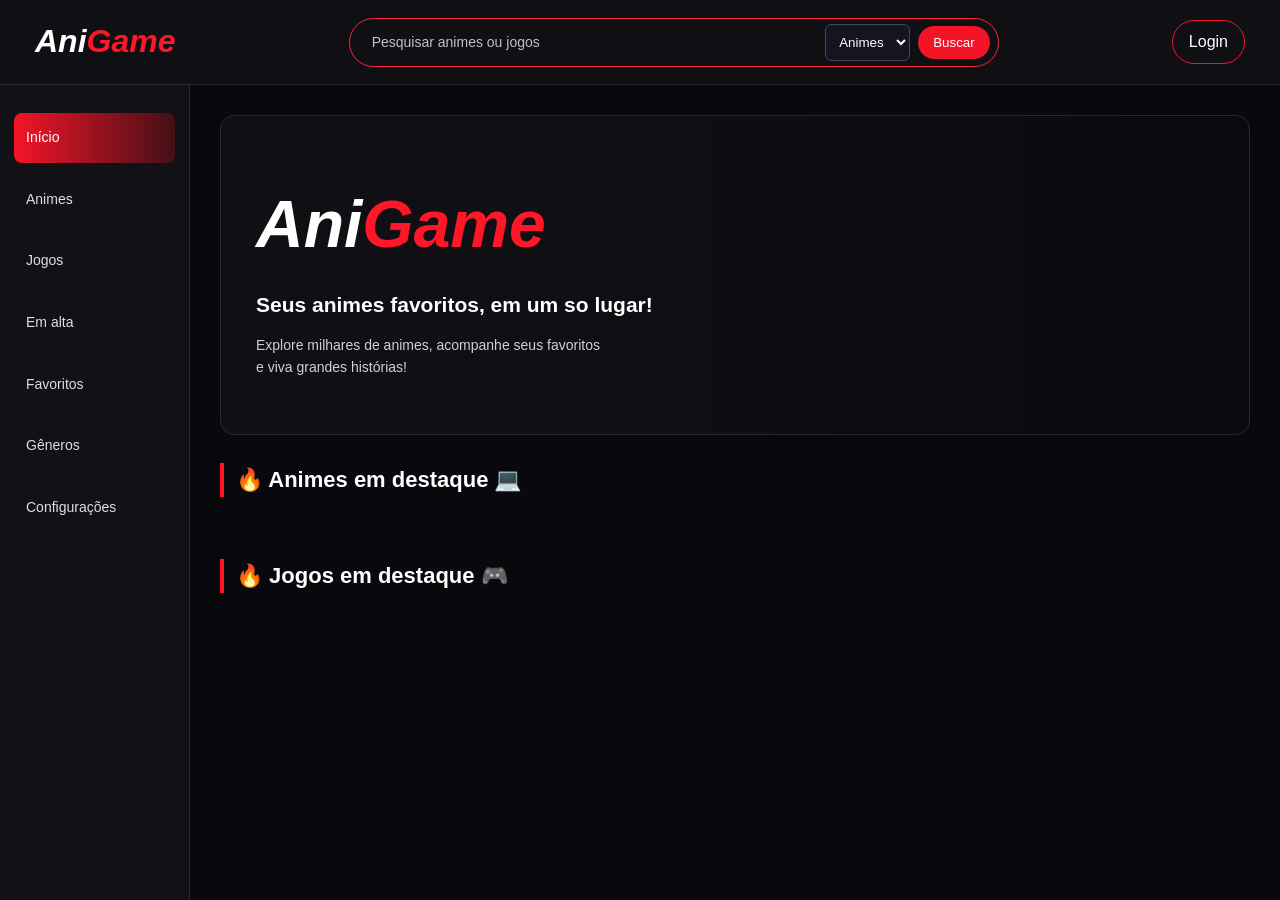
<file: index.html>
<!doctype html>

<html lang="pt">
  <head>
    <meta charset="utf-8" />
    <meta content="width=device-width, initial-scale=1.0" name="viewport" />
    <title>AniGame - Seu mundo de animes</title>
    <link href="style.css" rel="stylesheet" />
  </head>
  <body>
    <header class="topo">
      <a class="logo" href="index.html">Ani<span>Game</span></a>
      <form class="pesquisa-topo" id="busca-global">
        <input
          aria-label="Pesquisar"
          id="anime-input"
          placeholder="Pesquisar animes ou jogos"
          type="search"
        /><select aria-label="Categoria" id="categoria-busca">
          <option value="anime">Animes</option>
          <option value="game">Jogos</option></select
        ><button type="submit">Buscar</button>
      </form>
      <div class="acoes"><a data-auth-link="" href="Login.html">Login</a></div>
    </header>
    <aside class="menu-lateral">
      <nav aria-label="Menu principal">
        <a aria-current="page" class="ativo" href="index.html">Início</a
        ><a href="Animes.html">Animes</a><a href="Games.html">Jogos</a
        ><a href="popular.html">Em alta</a><a href="favorite.html">Favoritos</a
        ><a href="genres.html">Gêneros</a
        ><a href="settings.html">Configurações</a>
      </nav>
    </aside>
    <main class="conteudo">
      <div id="home">
        <section class="banner">
          <div class="texto-banner">
            <h2>Ani<span>Game</span></h2>
            <h3>Seus animes favoritos, em um so lugar!</h3>
            <p>
              Explore milhares de animes, acompanhe seus favoritos<br />
              e viva grandes histórias!
            </p>
          </div>
        </section>
        <section class="destaques">
          <h2>🔥 Animes em destaque 💻</h2>
          <div class="listinha" id="lista-animes"></div>
        </section>
        <section class="destaques">
          <h2>🔥 Jogos em destaque 🎮</h2>
          <div class="listinha" id="lista-games"></div>
        </section>
      </div>
      <section hidden="" id="resultados-pesquisa">
        <h2>Resultados da pesquisa</h2>
        <div id="lista-resultados"></div>
      </section>
    </main>
    <script src="script.js"></script>
    <script src="auth.js"></script>
    <script src="layout.js"></script>
  </body>
</html>
</file>
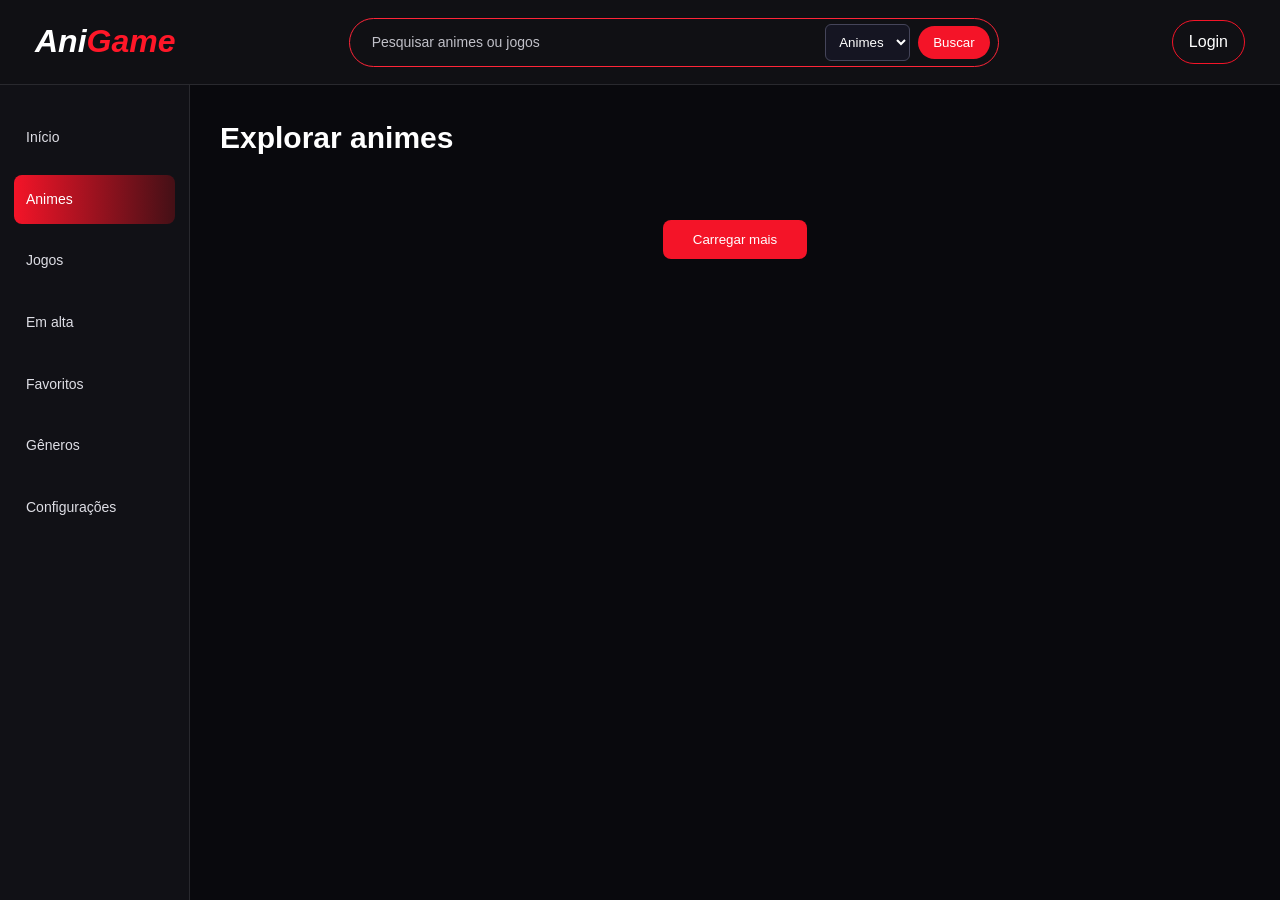
<file: Animes.html>
<!doctype html>

<html lang="pt-br">
  <head>
    <meta charset="utf-8" />
    <meta content="width=device-width, initial-scale=1.0" name="viewport" />
    <title>Animes - AniGame</title>
    <link href="style.css" rel="stylesheet" />
  </head>
  <body>
    <header class="topo">
      <a class="logo" href="index.html">Ani<span>Game</span></a>
      <form class="pesquisa-topo" id="busca-global">
        <input
          aria-label="Pesquisar"
          id="anime-input"
          placeholder="Pesquisar animes ou jogos"
          type="search"
        /><select aria-label="Categoria" id="categoria-busca">
          <option value="anime">Animes</option>
          <option value="game">Jogos</option></select
        ><button type="submit">Buscar</button>
      </form>
      <div class="acoes"><a data-auth-link="" href="Login.html">Login</a></div>
    </header>
    <aside class="menu-lateral">
      <nav aria-label="Menu principal">
        <a href="index.html">Início</a
        ><a aria-current="page" class="ativo" href="Animes.html">Animes</a
        ><a href="Games.html">Jogos</a><a href="popular.html">Em alta</a
        ><a href="favorite.html">Favoritos</a><a href="genres.html">Gêneros</a
        ><a href="settings.html">Configurações</a>
      </nav>
    </aside>
    <main class="conteudo">
      <h1>Explorar animes</h1>
      <div id="home">
        <section class="destaques">
          <div id="lista-animes"></div>

          <button id="carregar-mais-animes" onclick="recommendations()">
            Carregar mais
          </button>

          <div id="observador-animes"></div>
        </section>
      </div>
      <section hidden="" id="resultados-pesquisa-anime">
        <h2>Resultados da pesquisa</h2>
        <div id="lista-resultados"></div>
      </section>
    </main>
    <script src="anime.js"></script>
    <script src="auth.js"></script>
    <script src="layout.js"></script>
  </body>
</html>
</file>
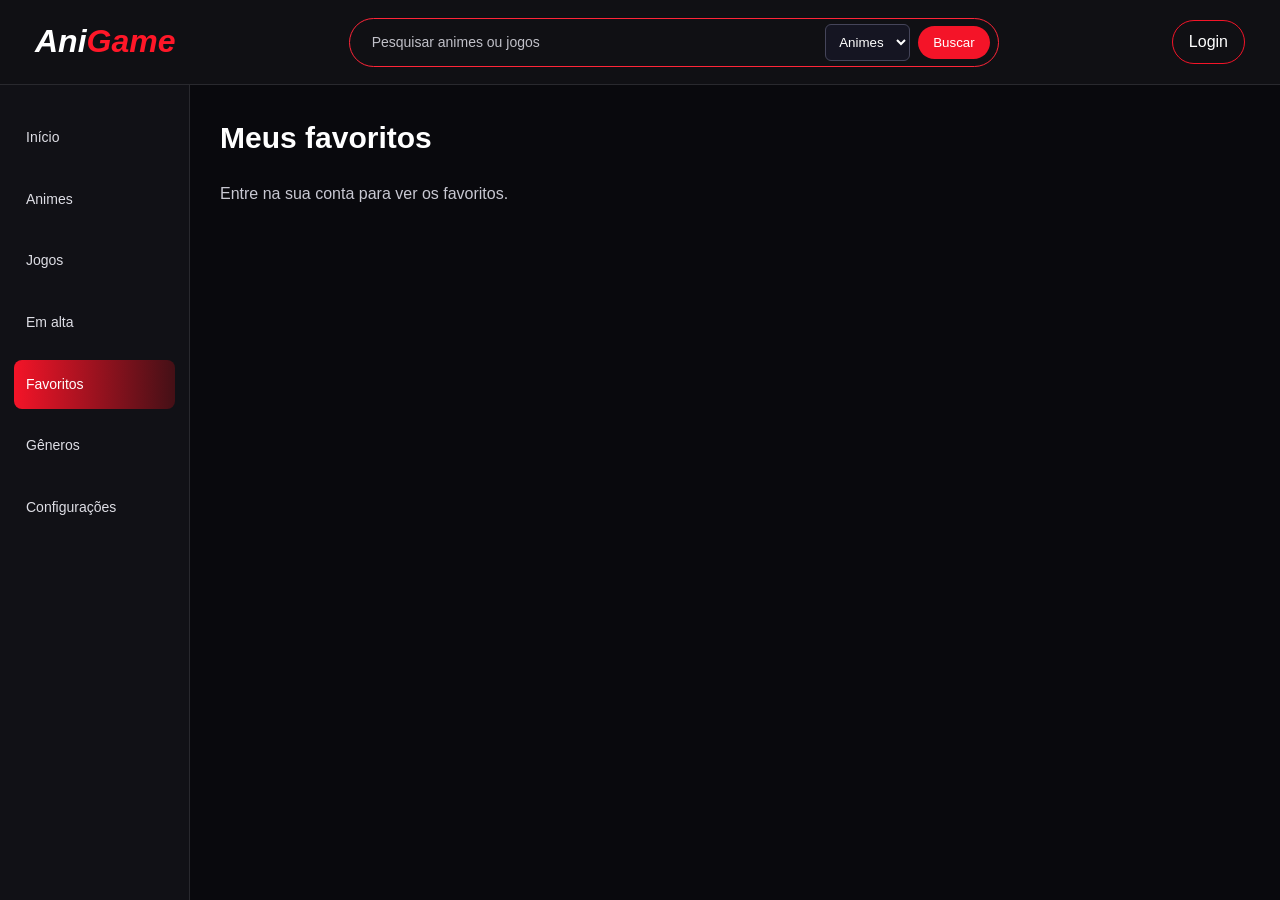
<file: favorite.html>
<!doctype html>
<html lang="pt-br">
  <head>
    <meta charset="utf-8" />
    <meta content="width=device-width,initial-scale=1" name="viewport" />
    <title>Favoritos - AniGame</title>
    <link href="style.css" rel="stylesheet" />
  </head>
  <body>
    <header class="topo">
      <a class="logo" href="index.html">Ani<span>Game</span></a>
      <form class="pesquisa-topo" id="busca-global">
        <input
          aria-label="Pesquisar"
          id="anime-input"
          placeholder="Pesquisar animes ou jogos"
          type="search"
        /><select aria-label="Categoria" id="categoria-busca">
          <option value="anime">Animes</option>
          <option value="game">Jogos</option></select
        ><button type="submit">Buscar</button>
      </form>
      <div class="acoes"><a data-auth-link="" href="Login.html">Login</a></div>
    </header>
    <aside class="menu-lateral">
      <nav aria-label="Menu principal">
        <a href="index.html">Início</a><a href="Animes.html">Animes</a
        ><a href="Games.html">Jogos</a><a href="popular.html">Em alta</a
        ><a aria-current="page" class="ativo" href="favorite.html">Favoritos</a
        ><a href="genres.html">Gêneros</a
        ><a href="settings.html">Configurações</a>
      </nav>
    </aside>
    <main class="conteudo">
      <h1>Meus favoritos</h1>
      <p id="mensagem"></p>
      <div class="grade-midia" id="lista-favoritos"></div>
    </main>
    <script src="auth.js"></script>
    <script src="midia.js"></script>
    <script src="favorite.js"></script>
    <script src="layout.js"></script>
  </body>
</html>
</file>
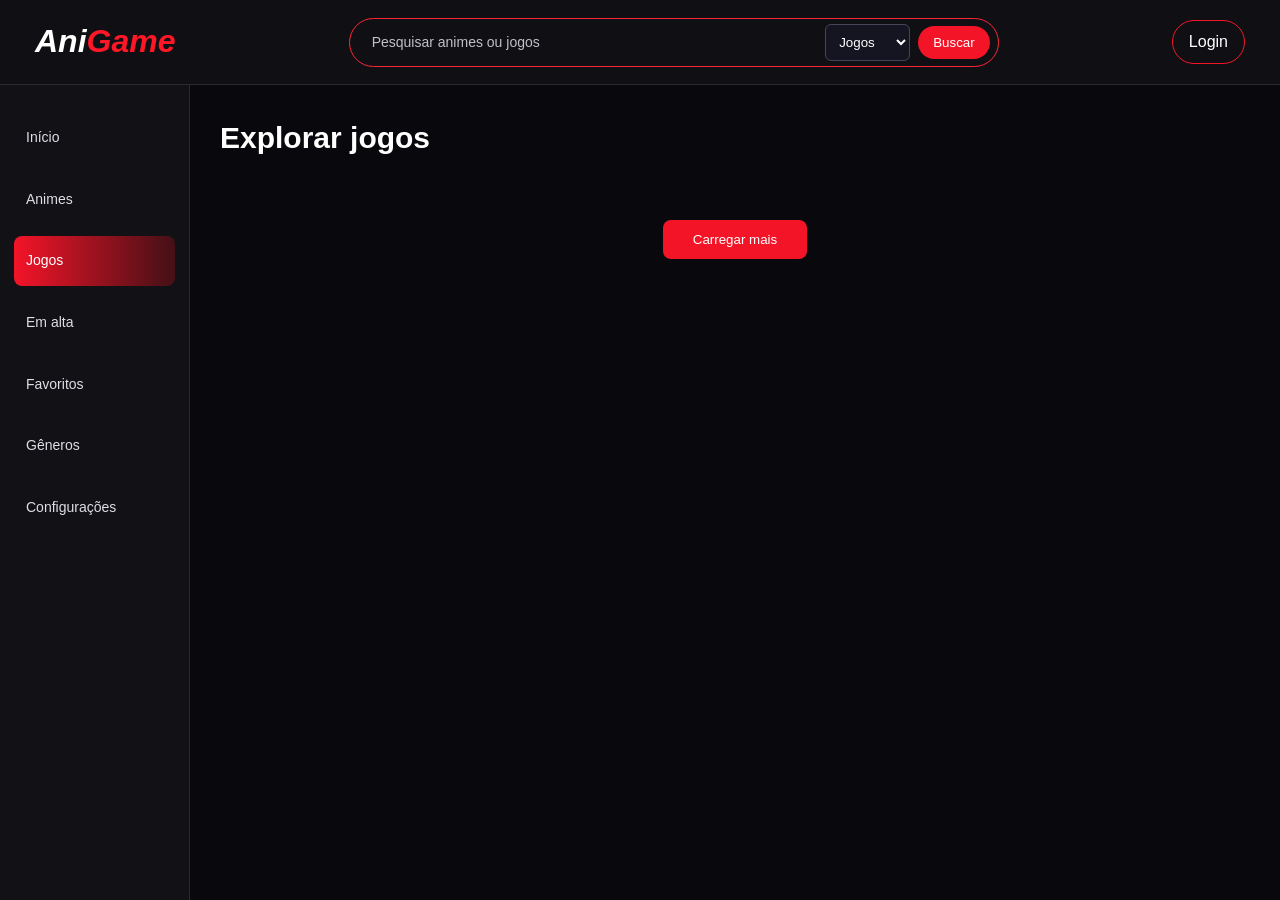
<file: Games.html>
<!doctype html>

<html lang="pt-br">
  <head>
    <meta charset="utf-8" />
    <meta content="width=device-width, initial-scale=1.0" name="viewport" />
    <title>Jogos - AniGame</title>
    <link href="style.css" rel="stylesheet" />
  </head>
  <body>
    <header class="topo">
      <a class="logo" href="index.html">Ani<span>Game</span></a>
      <form class="pesquisa-topo" id="busca-global">
        <input
          aria-label="Pesquisar"
          id="game-input"
          placeholder="Pesquisar animes ou jogos"
          type="search"
        /><select aria-label="Categoria" id="categoria-busca">
          <option value="anime">Animes</option>
          <option selected="" value="game">Jogos</option></select
        ><button type="submit">Buscar</button>
      </form>
      <div class="acoes"><a data-auth-link="" href="Login.html">Login</a></div>
    </header>
    <aside class="menu-lateral">
      <nav aria-label="Menu principal">
        <a href="index.html">Início</a><a href="Animes.html">Animes</a
        ><a aria-current="page" class="ativo" href="Games.html">Jogos</a
        ><a href="popular.html">Em alta</a><a href="favorite.html">Favoritos</a
        ><a href="genres.html">Gêneros</a
        ><a href="settings.html">Configurações</a>
      </nav>
    </aside>
    <main class="conteudo">
      <h1>Explorar jogos</h1>
      <div id="home">
        <section class="destaques">
          <div id="lista-games"></div>

          <button id="carregar-mais" onclick="buscarJogos()">
            Carregar mais
          </button>

          <div id="observador-jogos"></div>
        </section>
      </div>
      <section hidden="" id="resultados-pesquisa-games">
        <h2>Resultados da pesquisa</h2>
        <div id="lista-resultados"></div>
      </section>
    </main>
    <script src="games.js"></script>
    <script src="auth.js"></script>
    <script src="layout.js"></script>
  </body>
</html>
</file>
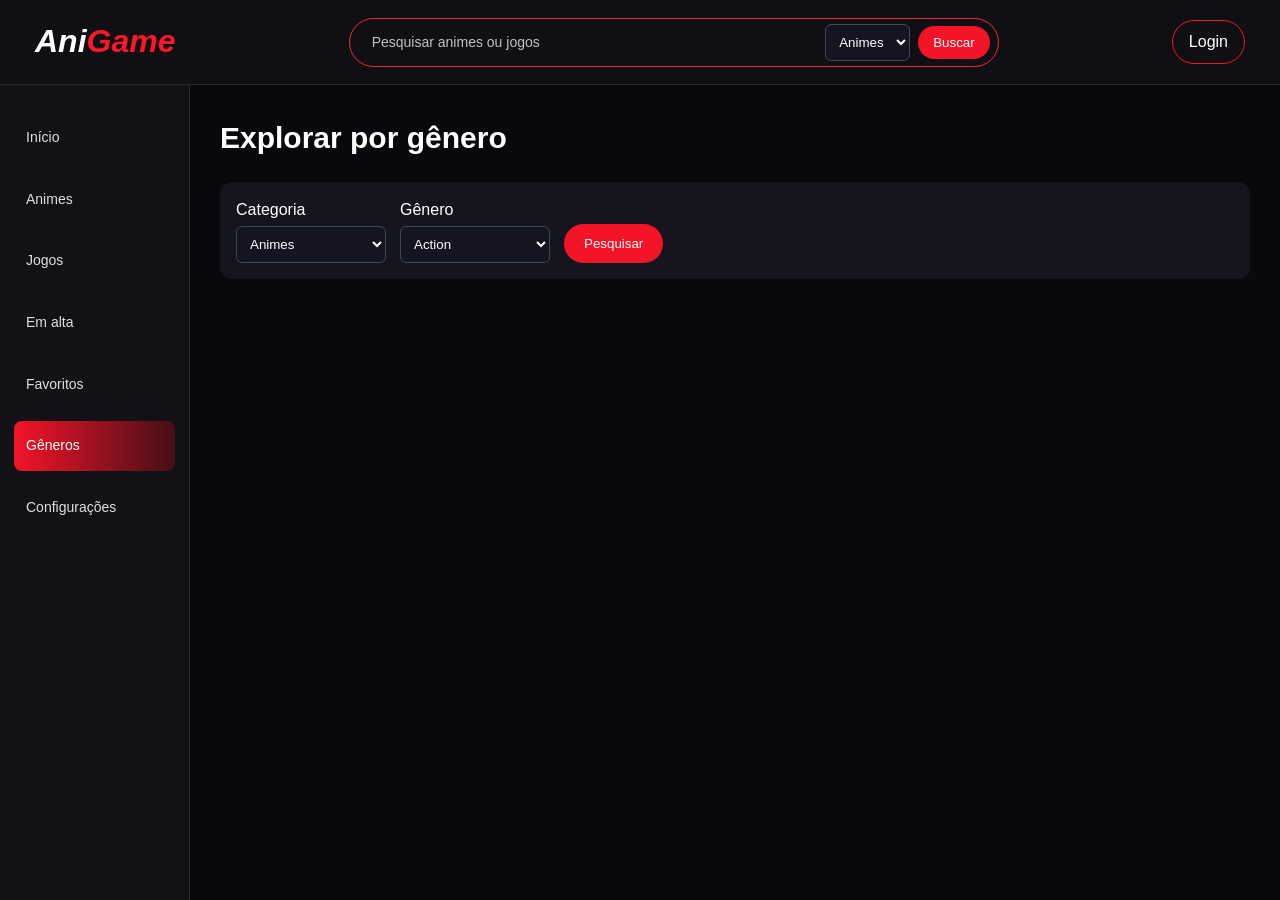
<file: genres.html>
<!doctype html>
<html lang="pt-br">
  <head>
    <meta charset="utf-8" />
    <meta content="width=device-width,initial-scale=1" name="viewport" />
    <title>Gêneros - AniGame</title>
    <link href="style.css" rel="stylesheet" />
  </head>
  <body>
    <header class="topo">
      <a class="logo" href="index.html">Ani<span>Game</span></a>
      <form class="pesquisa-topo" id="busca-global">
        <input
          aria-label="Pesquisar"
          id="anime-input"
          placeholder="Pesquisar animes ou jogos"
          type="search"
        /><select aria-label="Categoria" id="categoria-busca">
          <option value="anime">Animes</option>
          <option value="game">Jogos</option></select
        ><button type="submit">Buscar</button>
      </form>
      <div class="acoes"><a data-auth-link="" href="Login.html">Login</a></div>
    </header>
    <aside class="menu-lateral">
      <nav aria-label="Menu principal">
        <a href="index.html">Início</a><a href="Animes.html">Animes</a
        ><a href="Games.html">Jogos</a><a href="popular.html">Em alta</a
        ><a href="favorite.html">Favoritos</a
        ><a aria-current="page" class="ativo" href="genres.html">Gêneros</a
        ><a href="settings.html">Configurações</a>
      </nav>
    </aside>
    <main class="conteudo">
      <h1>Explorar por gênero</h1>
      <div class="filtros">
        <label
          >Categoria
          <select id="tipo-genero">
            <option value="anime">Animes</option>
            <option value="game">Jogos</option>
          </select></label
        ><label
          >Gênero
          <select id="genero"></select></label
        ><button id="filtrar">Pesquisar</button>
      </div>
      <p id="mensagem"></p>
      <div class="grade-midia" id="lista-generos"></div>
    </main>
    <script src="auth.js"></script>
    <script src="midia.js"></script>
    <script src="genres.js"></script>
    <script src="layout.js"></script>
  </body>
</html>
</file>
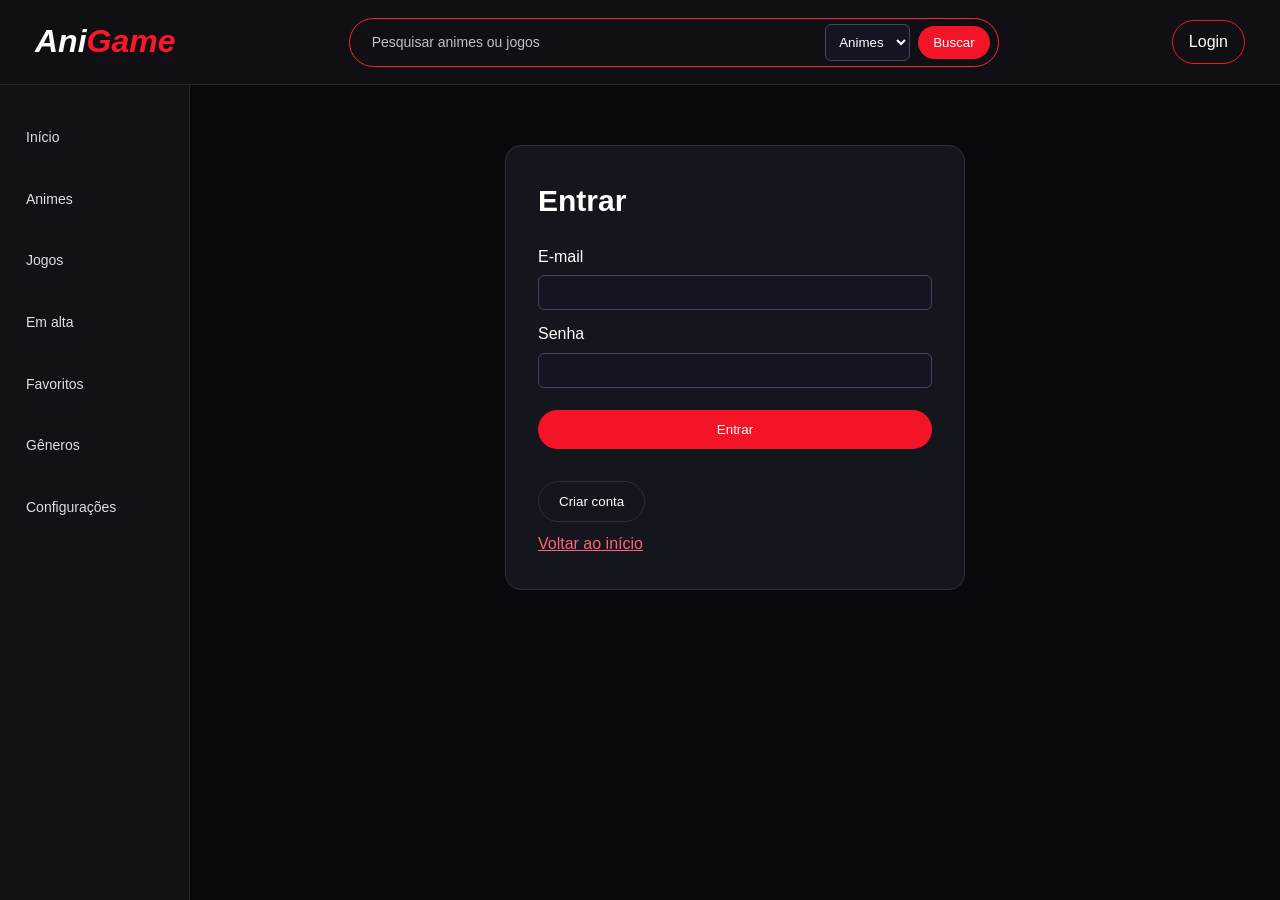
<file: login.html>
<!doctype html>
<html lang="pt-br">
  <head>
    <meta charset="utf-8" />
    <meta content="width=device-width,initial-scale=1" name="viewport" />
    <title>Login - AniGame</title>
    <link href="style.css" rel="stylesheet" />
  </head>
  <body>
    <header class="topo">
      <a class="logo" href="index.html">Ani<span>Game</span></a>
      <form class="pesquisa-topo" id="busca-global">
        <input
          aria-label="Pesquisar"
          id="anime-input"
          placeholder="Pesquisar animes ou jogos"
          type="search"
        /><select aria-label="Categoria" id="categoria-busca">
          <option value="anime">Animes</option>
          <option value="game">Jogos</option></select
        ><button type="submit">Buscar</button>
      </form>
      <div class="acoes"><a data-auth-link="" href="Login.html">Login</a></div>
    </header>
    <aside class="menu-lateral">
      <nav aria-label="Menu principal">
        <a href="index.html">Início</a><a href="Animes.html">Animes</a
        ><a href="Games.html">Jogos</a><a href="popular.html">Em alta</a
        ><a href="favorite.html">Favoritos</a><a href="genres.html">Gêneros</a
        ><a href="settings.html">Configurações</a>
      </nav>
    </aside>
    <main class="conteudo auth-page">
      <section class="painel auth-panel">
        <h1 id="titulo-auth">Entrar</h1>
        <form data-modo="login" id="form-auth">
          <div hidden="" id="campo-nome">
            <label>Nome <input id="nome" maxlength="100" name="nome" /></label>
          </div>
          <p>
            <label
              >E-mail
              <input maxlength="150" name="email" required="" type="email"
            /></label>
          </p>
          <p>
            <label
              >Senha
              <input minlength="8" name="senha" required="" type="password"
            /></label>
          </p>
          <button id="enviar">Entrar</button>
        </form>
        <p id="mensagem" role="status"></p>
        <button id="alternar" type="button">Criar conta</button>
        <p><a href="index.html">Voltar ao início</a></p>
      </section>
    </main>
    <script src="login.js"></script>
    <script src="auth.js"></script>
    <script src="layout.js"></script>
  </body>
</html>
</file>
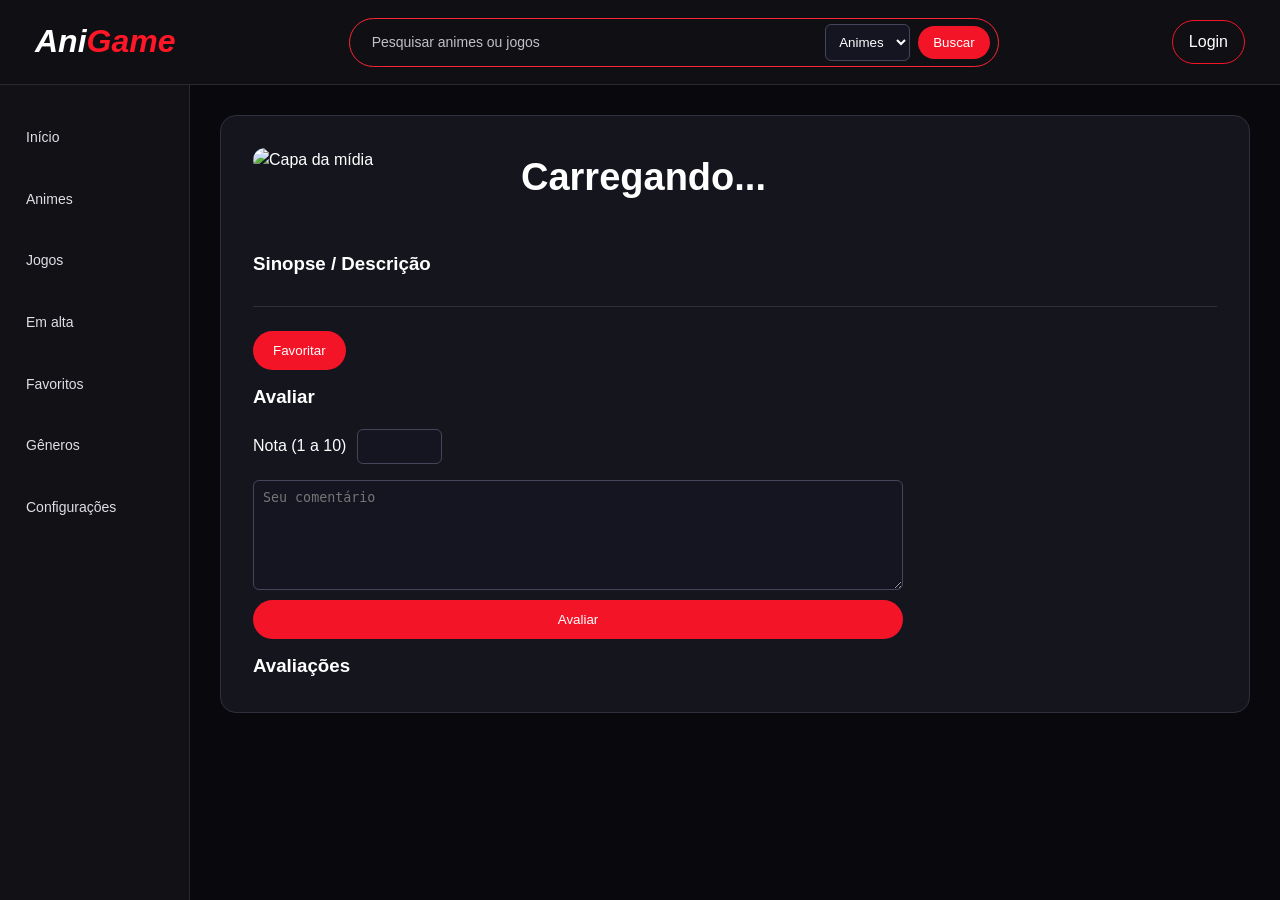
<file: PagCard.html>
<!doctype html>

<html lang="pt-br">
  <head>
    <meta charset="utf-8" />
    <meta content="width=device-width, initial-scale=1.0" name="viewport" />
    <title>Card - AniGame</title>
    <link href="style.css" rel="stylesheet" />
  </head>
  <body>
    <header class="topo">
      <a class="logo" href="index.html">Ani<span>Game</span></a>
      <form class="pesquisa-topo" id="busca-global">
        <input
          aria-label="Pesquisar"
          id="anime-input"
          placeholder="Pesquisar animes ou jogos"
          type="search"
        /><select aria-label="Categoria" id="categoria-busca">
          <option value="anime">Animes</option>
          <option value="game">Jogos</option></select
        ><button type="submit">Buscar</button>
      </form>
      <div class="acoes"><a data-auth-link="" href="Login.html">Login</a></div>
    </header>
    <aside class="menu-lateral">
      <nav aria-label="Menu principal">
        <a href="index.html">Início</a><a href="Animes.html">Animes</a
        ><a href="Games.html">Jogos</a><a href="popular.html">Em alta</a
        ><a href="favorite.html">Favoritos</a><a href="genres.html">Gêneros</a
        ><a href="settings.html">Configurações</a>
      </nav>
    </aside>
    <main class="conteudo">
      <section id="detalhes-midia">
        <div class="midia-hero">
          <img alt="Capa da mídia" id="capa-midia" />
          <div class="midia-info">
            <h2 id="titulo-midia">Carregando...</h2>
            <p id="tipo-midia"></p>
            <p id="data-midia"></p>
            <p id="generos-midia"></p>
          </div>
        </div>

        <h3>Sinopse / Descrição</h3>
        <p id="descricao-midia"></p>
        <section id="interacoes">
          <button id="favoritar">Favoritar</button>
          <p id="estado-interacoes"></p>
          <h3>Avaliar</h3>
          <form id="form-avaliacao">
            <label
              >Nota (1 a 10)
              <input
                max="10"
                min="1"
                name="nota"
                required=""
                type="number" /></label
            ><textarea
              maxlength="3000"
              name="comentario"
              placeholder="Seu comentário"
            ></textarea
            ><button>Avaliar</button>
          </form>
          <h3>Avaliações</h3>
          <div id="lista-avaliacoes"></div>
        </section>
      </section>
    </main>
    <script src="auth.js"></script>
    <script src="pagCard.js"></script>
    <script src="interacoes.js"></script>
    <script src="layout.js"></script>
  </body>
</html>
</file>
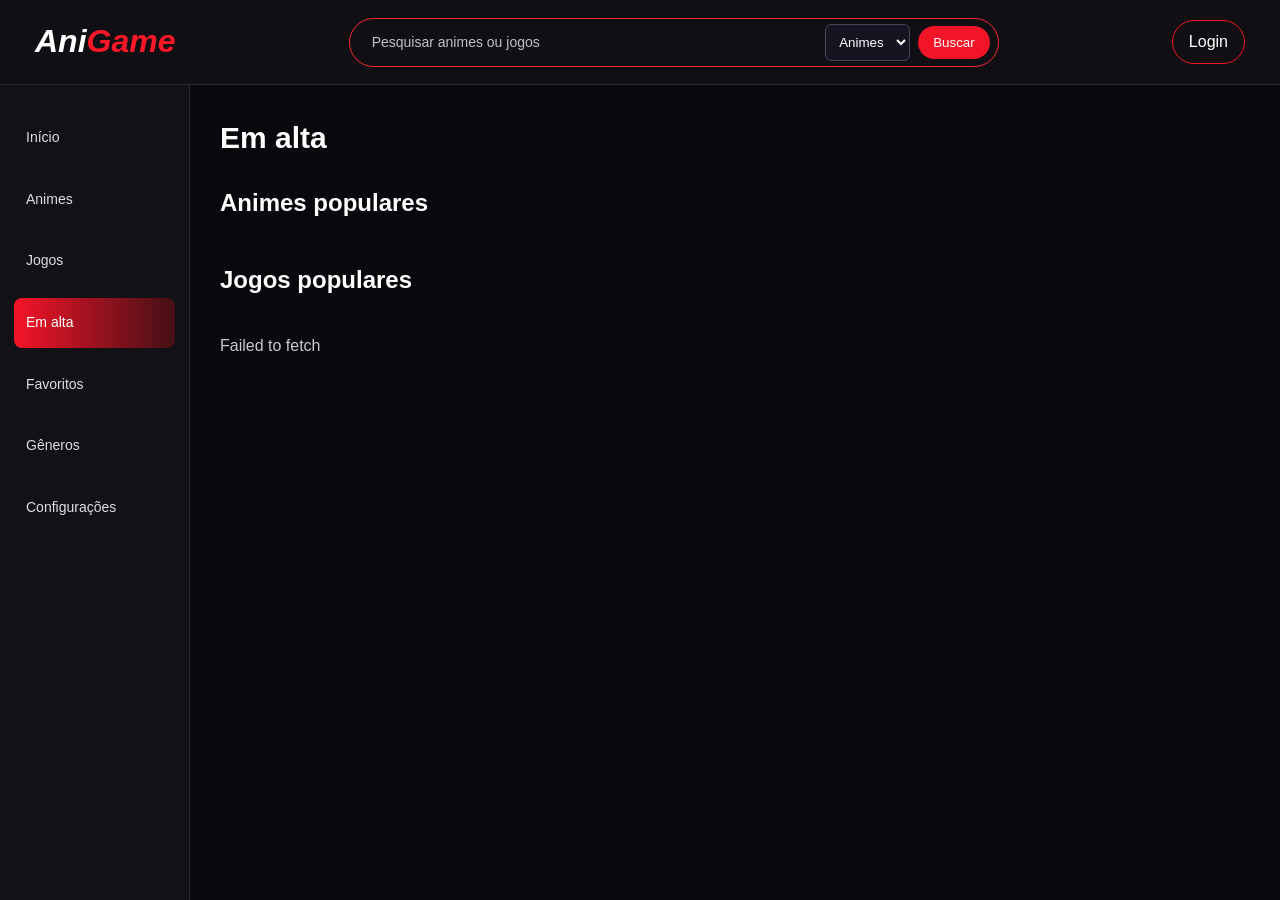
<file: popular.html>
<!doctype html>
<html lang="pt-br">
  <head>
    <meta charset="utf-8" />
    <meta content="width=device-width,initial-scale=1" name="viewport" />
    <title>Em alta - AniGame</title>
    <link href="style.css" rel="stylesheet" />
  </head>
  <body>
    <header class="topo">
      <a class="logo" href="index.html">Ani<span>Game</span></a>
      <form class="pesquisa-topo" id="busca-global">
        <input
          aria-label="Pesquisar"
          id="anime-input"
          placeholder="Pesquisar animes ou jogos"
          type="search"
        /><select aria-label="Categoria" id="categoria-busca">
          <option value="anime">Animes</option>
          <option value="game">Jogos</option></select
        ><button type="submit">Buscar</button>
      </form>
      <div class="acoes"><a data-auth-link="" href="Login.html">Login</a></div>
    </header>
    <aside class="menu-lateral">
      <nav aria-label="Menu principal">
        <a href="index.html">Início</a><a href="Animes.html">Animes</a
        ><a href="Games.html">Jogos</a
        ><a aria-current="page" class="ativo" href="popular.html">Em alta</a
        ><a href="favorite.html">Favoritos</a><a href="genres.html">Gêneros</a
        ><a href="settings.html">Configurações</a>
      </nav>
    </aside>
    <main class="conteudo">
      <h1>Em alta</h1>
      <h2>Animes populares</h2>
      <div class="grade-midia" id="pop-animes"></div>
      <h2>Jogos populares</h2>
      <div class="grade-midia" id="pop-games"></div>
      <p id="erro-pop"></p>
    </main>
    <script src="auth.js"></script>
    <script src="midia.js"></script>
    <script src="popular.js"></script>
    <script src="layout.js"></script>
  </body>
</html>
</file>
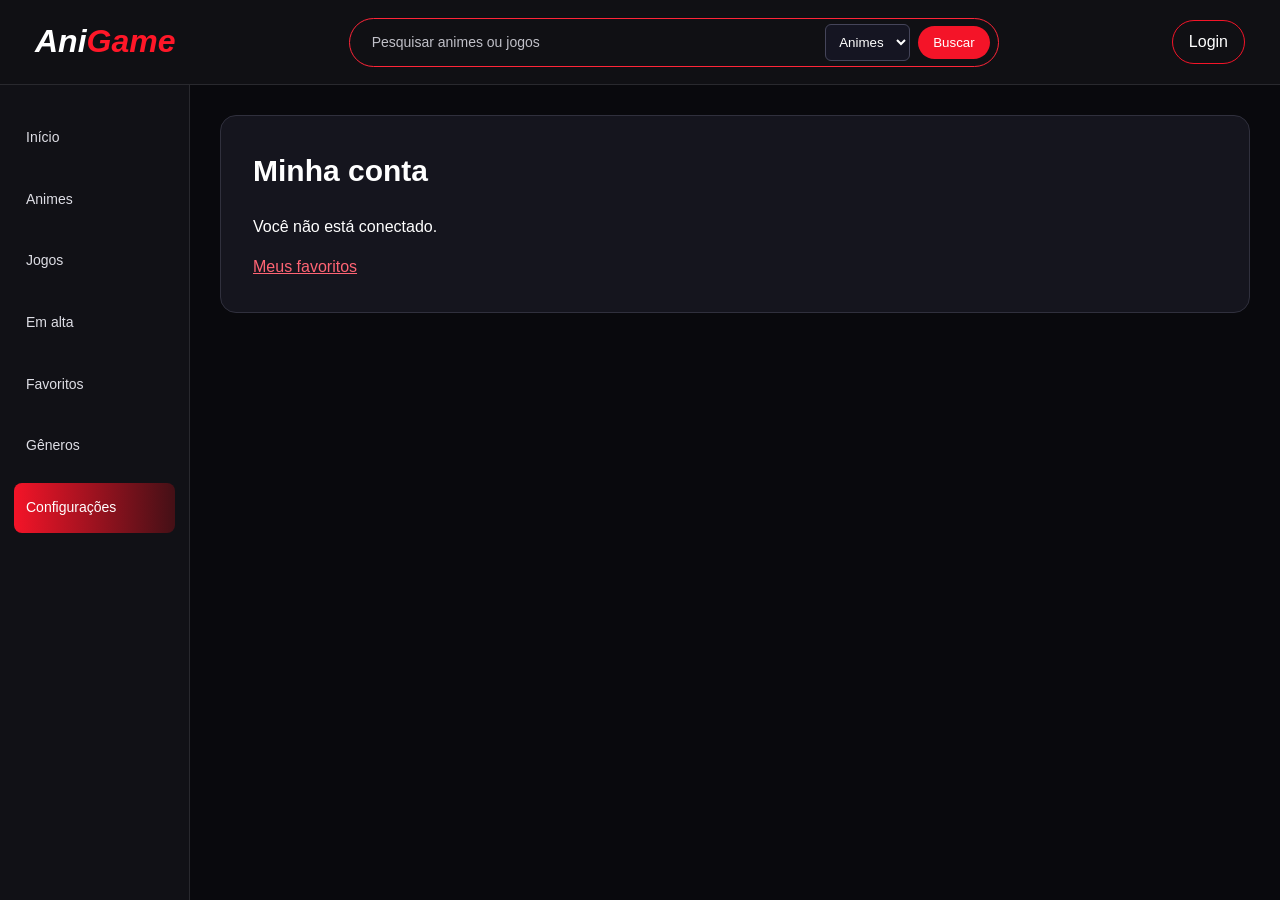
<file: settings.html>
<!doctype html>
<html lang="pt-br">
  <head>
    <meta charset="utf-8" />
    <meta content="width=device-width,initial-scale=1" name="viewport" />
    <title>Conta - AniGame</title>
    <link href="style.css" rel="stylesheet" />
  </head>
  <body>
    <header class="topo">
      <a class="logo" href="index.html">Ani<span>Game</span></a>
      <form class="pesquisa-topo" id="busca-global">
        <input
          aria-label="Pesquisar"
          id="anime-input"
          placeholder="Pesquisar animes ou jogos"
          type="search"
        /><select aria-label="Categoria" id="categoria-busca">
          <option value="anime">Animes</option>
          <option value="game">Jogos</option></select
        ><button type="submit">Buscar</button>
      </form>
      <div class="acoes"><a data-auth-link="" href="Login.html">Login</a></div>
    </header>
    <aside class="menu-lateral">
      <nav aria-label="Menu principal">
        <a href="index.html">Início</a><a href="Animes.html">Animes</a
        ><a href="Games.html">Jogos</a><a href="popular.html">Em alta</a
        ><a href="favorite.html">Favoritos</a><a href="genres.html">Gêneros</a
        ><a aria-current="page" class="ativo" href="settings.html"
          >Configurações</a
        >
      </nav>
    </aside>
    <main class="conteudo">
      <section class="painel">
        <h1>Minha conta</h1>
        <p id="estado">Carregando...</p>
        <button hidden="" id="sair">Sair da conta</button>
        <p><a href="favorite.html">Meus favoritos</a></p>
      </section>
    </main>
    <script src="auth.js"></script>
    <script>
      sessaoPronta.then(() => {
        document.getElementById("estado").textContent = sessao.logado
          ? "Conectado como " + sessao.nome
          : "Você não está conectado.";
        document.getElementById("sair").hidden = !sessao.logado;
      });
      document.getElementById("sair").onclick = async () => {
        await enviarApi("logout");
        location.href = "index.html";
      };
    </script>
    <script src="layout.js"></script>
  </body>
</html>
</file>
<file: style.css>
* {
  margin: 0;
  padding: 0;
  box-sizing: border-box;
}

body {
  background: #09090d;
  color: #ffffff;
  font-family: Arial, sans-serif;
  min-height: 100vh;
}

.topo {
  position: fixed;
  top: 0;
  left: 0;
  width: 100%;
  z-index: 1000;
  height: 85px;
  padding: 0 35px;
  display: flex;
  align-items: center;
  justify-content: space-between;
  gap: 25px;
  background: #101014;
  border-bottom: 1px solid #29292e;
}

.logo {
  color: #ffffff;
  font-size: 32px;
  font-weight: 900;
  font-style: italic;
  white-space: nowrap;
}

.logo span,
.texto-banner h2 span {
  color: #ff1728;
}

.pesquisa-topo {
  display: flex;
  align-items: center;
  gap: 12px;
  border: 1px solid #ff2538;
  border-radius: 30px;
  padding: 12px 18px;
  width: 48%;
}

.pesquisa-topo span {
  font-size: 24px;
}

.pesquisa-topo input,
.pesquisa-principal input {
  background: transparent;
  color: white;
  border: none;
  outline: none;
  width: 100%;
  font-size: 14px;
}

.pesquisa-topo input::placeholder,
.pesquisa-principal input::placeholder {
  color: #c0c0c8;
}

.acoes {
  display: flex;
  align-items: center;
  gap: 20px;
}

.acoes span {
  font-size: 25px;
}

button {
  cursor: pointer;
  color: white;
  background: #f41428;
  border: none;
  border-radius: 22px;
  padding: 12px 20px;
}

.acoes button {
  background: transparent;
  border: 1px solid #ff2538;
}

.menu-lateral {
  position: fixed;
  top: 85px;
  left: 0;
  width: 190px;
  height: calc(100vh - 85px);
  overflow-y: auto;
  background: #111116;
  border-right: 1px solid #29292e;
  padding: 28px 14px;
}

.menu-lateral nav {
  display: flex;
  flex-direction: column;
  gap: 12px;
}

.menu-lateral a {
  text-decoration: none;
  color: #dedee5;
  padding: 14px 12px;
  border-radius: 8px;
  font-size: 14px;
}

.menu-lateral a.ativo,
.menu-lateral a:hover {
  background: linear-gradient(90deg, #f41428, #441016);
  color: white;
}

.conteudo {
  margin-left: 190px;
  padding: 115px 30px 30px;
}

.banner {
  min-height: 320px;
  display: flex;
  align-items: center;
  padding: 35px;
  border-radius: 14px;
  overflow: hidden;
  background:
    linear-gradient(
      90deg,
      #101014 5%,
      rgba(16, 16, 20, 0.92) 35%,
      rgba(16, 16, 20, 0.15)
    ),
    url("https://images.unsplash.com/photo-1578632767115-351597cf2477?auto=format&fit=crop&w=1400&q=85")
      center 35% / cover no-repeat;
  border: 1px solid #29292e;
}

.texto-banner {
  max-width: 600px;
}

.texto-banner h2 {
  font-size: 66px;
  font-weight: 900;
  font-style: italic;
  margin-bottom: 8px;
}

.texto-banner h3 {
  font-size: 21px;
  margin-bottom: 12px;
}

.texto-banner p {
  color: #d0d0d7;
  line-height: 1.6;
  font-size: 14px;
  margin-bottom: 20px;
}

.pesquisa-principal {
  display: flex;
  align-items: center;
  gap: 12px;
  width: 100%;
  max-width: 470px;
  padding-left: 14px;
  border: 1px solid #ff2538;
  border-radius: 30px;
  overflow: hidden;
}

.pesquisa-principal span {
  font-size: 23px;
}

.pesquisa-principal button {
  border-radius: 0;
  padding: 13px 20px;
  font-size: 18px;
}

.destaques {
  margin-top: 28px;
}

.destaques > h2 {
  font-size: 22px;
  margin-bottom: 20px;
  border-left: 4px solid #ff1728;
  padding-left: 12px;
}

.listinha {
  display: flex;
  gap: 16px;
  overflow-x: auto;
  overflow-y: hidden;
  padding: 5px 5px 15px;
  scroll-behavior: smooth;
  scroll-snap-type: x mandatory;
}

.listinha::-webkit-scrollbar {
  height: 8px;
}

.listinha::-webkit-scrollbar-track {
  background: #202030;
  border-radius: 10px;
}

.listinha::-webkit-scrollbar-thumb {
  background: #ff2538;
  border-radius: 10px;
}

.anime {
  flex: 0 0 180px;
  min-width: 180px;
  background: #151522;
  padding: 9px;
  border-radius: 12px;
  border: 1px solid #303047;
  scroll-snap-align: start;
  transition:
    transform 0.3s,
    border-color 0.3s;
}

.anime:hover {
  transform: translateY(-5px);
  border-color: #ff2538;
}

.anime-img {
  width: 100%;
  height: 220px;
  object-fit: cover;
  border-radius: 8px;
  display: block;
}

.title {
  font-size: 14px;
  margin: 10px 0 7px;
}

.anime p {
  font-size: 11px;
  color: #bcbcc7;
  line-height: 1.5;
}

@media (max-width: 900px) {
  .topo {
    padding: 15px;
    height: auto;
    flex-wrap: wrap;
  }

  .pesquisa-topo {
    order: 3;
    width: 100%;
  }

  .menu-lateral {
    position: static;
    width: 100%;
    height: auto;
    min-height: auto;
  }

  .menu-lateral nav {
    flex-direction: row;
    flex-wrap: wrap;
  }

  .menu-lateral a {
    padding: 10px;
  }

  .conteudo {
    margin-left: 0;
    padding: 15px;
  }

  .banner {
    padding: 20px;
  }

  .texto-banner h2 {
    font-size: 44px;
  }

  .listinha {
    grid-template-columns: repeat(2, minmax(0, 1fr));
  }
}

[hidden] {
  display: none !important;
}

#lista-resultados {
  display: grid;
  grid-template-columns: repeat(auto-fill, minmax(160px, 1fr));
  gap: 20px;
  margin-top: 20px;
}

#lista-resultados .anime {
  width: 100%;
  min-width: 0;
  max-width: 220px;
  padding: 10px;
}

#lista-resultados .anime-img {
  width: 100%;
  height: 230px;
  object-fit: cover;
  border-radius: 8px;
}

#lista-resultados .title {
  font-size: 14px;
  line-height: 1.4;
  margin: 10px 0;
  overflow-wrap: anywhere;
}

#lista-games:not(.listinha) {
  display: grid;
  grid-template-columns: repeat(auto-fill, minmax(180px, 1fr));
  gap: 20px;
}

#lista-games .game {
  display: flex;
  flex-direction: column;
}

#lista-games .game p {
  display: -webkit-box;
  -webkit-box-orient: vertical;
  -webkit-line-clamp: 3;
  overflow: hidden;
  line-clamp: 3;
}

#lista-games .game {
  min-width: 0;
  width: 100%;
}

#lista-games .game-img {
  width: 100%;
  height: 240px;
  object-fit: cover;
}

#lista-games .title {
  font-size: 14px;
  line-height: 1.4;
  overflow-wrap: anywhere;
}

.game {
  flex: 0 0 180px;
  min-width: 180px;
  background: #151522;
  padding: 9px;
  border-radius: 12px;
  border: 1px solid #303047;
  scroll-snap-align: start;
  transition:
    transform 0.3s,
    border-color 0.3s;
}

.game:hover {
  transform: translateY(-5px);
  border-color: #ff2538;
}

.game-img {
  width: 100%;
  height: 220px;
  object-fit: cover;
  border-radius: 8px;
  display: block;
}

.game p {
  font-size: 11px;
  color: #bcbcc7;
  line-height: 1.5;
}

#lista-resultados .game {
  width: 100%;
  min-width: 0;
}

#lista-resultados .game-img {
  width: 100%;
  height: 230px;
  object-fit: cover;
}

/* Controles funcionais das novas páginas; estilo final fica com a equipe. */
.grade-midia {
  display: grid;
  grid-template-columns: repeat(auto-fill, minmax(150px, 1fr));
  gap: 16px;
  margin: 18px 0;
}
.item-midia {
  color: inherit;
  text-decoration: none;
  padding: 10px;
  border: 1px solid #303047;
  border-radius: 10px;
}
.item-midia img {
  display: block;
  max-width: 100%;
  height: 160px;
  object-fit: cover;
}
#interacoes {
  margin-top: 28px;
}
#interacoes form {
  display: flex;
  gap: 10px;
  flex-wrap: wrap;
  margin: 12px 0;
}
#interacoes textarea {
  min-width: 220px;
  min-height: 75px;
}
#lista-avaliacoes article {
  padding: 12px;
  border-bottom: 1px solid #303047;
}
input,
select,
textarea {
  padding: 9px;
  margin: 6px;
  color: #fff;
  background: #151522;
  border: 1px solid #45455a;
  border-radius: 6px;
}
a {
  color: #ff6474;
}
#form-auth {
  max-width: 420px;
}
#form-auth input {
  width: 100%;
}

/* Interface compartilhada */
:root {
  color-scheme: dark;
  --painel: #15151e;
  --linha: #30303d;
  --vermelho: #f41428;
}
body {
  line-height: 1.55;
}
.logo {
  text-decoration: none;
  flex-shrink: 0;
}
.topo {
  gap: 18px;
}
.pesquisa-topo {
  width: min(58%, 650px);
  padding: 5px 8px 5px 14px;
  gap: 8px;
}
.pesquisa-topo input {
  min-width: 0;
  margin: 0;
  padding: 8px;
}
.pesquisa-topo select {
  width: auto;
  margin: 0;
  max-width: 110px;
}
.pesquisa-topo button {
  padding: 9px 15px;
}
.acoes a {
  display: block;
  text-decoration: none;
  color: white;
  border: 1px solid var(--vermelho);
  border-radius: 22px;
  padding: 9px 16px;
  max-width: 200px;
  overflow: hidden;
  text-overflow: ellipsis;
  white-space: nowrap;
}
.conteudo {
  min-width: 0;
}
.conteudo h1 {
  font-size: 30px;
  margin-bottom: 20px;
}
.conteudo h2 {
  margin: 22px 0 14px;
}
.conteudo p {
  overflow-wrap: anywhere;
}
.menu-lateral {
  z-index: 900;
}
.menu-lateral a {
  display: block;
}
.menu-lateral a:focus-visible,
a:focus-visible,
button:focus-visible {
  outline: 2px solid #ff7582;
  outline-offset: 3px;
}
#lista-animes:not(.listinha),
.grade-midia,
#lista-resultados,
#lista-games:not(.listinha) {
  display: grid;
  grid-template-columns: repeat(auto-fill, minmax(min(160px, 100%), 1fr));
  gap: 18px;
}
.anime,
.game,
.item-midia {
  min-width: 0;
  max-width: none;
  display: flex;
  flex-direction: column;
  cursor: pointer;
  overflow: hidden;
  background: var(--painel);
  border: 1px solid var(--linha);
  border-radius: 12px;
  padding: 10px;
}
.item-midia:hover {
  border-color: var(--vermelho);
}
.anime-img,
.game-img,
.item-midia img,
#lista-games .game-img,
#lista-resultados .anime-img,
#lista-resultados .game-img {
  width: 100%;
  height: auto;
  aspect-ratio: 2/3;
  object-fit: cover;
  border-radius: 8px;
}
.item-midia p {
  padding: 8px 0;
  font-size: 14px;
  font-weight: bold;
}
.title {
  overflow-wrap: anywhere;
}
.listinha .anime,
.listinha .game {
  flex: 0 0 180px;
}
.listinha .title {
  min-height: 44px;
}
.painel,
#detalhes-midia {
  background: var(--painel);
  border: 1px solid var(--linha);
  border-radius: 16px;
  padding: clamp(16px, 3vw, 32px);
}
.auth-page {
  display: flex;
  justify-content: center;
  align-items: flex-start;
}
.auth-panel {
  width: min(100%, 460px);
  margin-top: 30px;
}
.auth-panel form {
  max-width: none;
}
.auth-panel label {
  display: block;
  margin: 12px 0;
}
.auth-panel input {
  display: block;
  margin: 6px 0 0;
  width: 100%;
}
.auth-panel button {
  margin: 10px 0;
}
.auth-panel #enviar {
  width: 100%;
}
.auth-panel #alternar {
  background: transparent;
  border: 1px solid var(--linha);
}
.filtros {
  display: flex;
  flex-wrap: wrap;
  align-items: end;
  gap: 14px;
  background: var(--painel);
  padding: 16px;
  border-radius: 12px;
}
.filtros label {
  display: flex;
  flex-direction: column;
}
.filtros select {
  margin: 4px 0 0;
  min-width: 150px;
}
.midia-hero {
  display: grid;
  grid-template-columns: minmax(130px, 240px) minmax(0, 1fr);
  gap: 28px;
  align-items: start;
  margin-bottom: 26px;
}
.midia-hero img {
  width: 100%;
  max-height: 360px;
  object-fit: contain;
  border-radius: 12px;
}
.midia-info h2 {
  margin: 0 0 16px;
  font-size: clamp(24px, 3vw, 38px);
}
.midia-info p {
  margin: 10px 0;
  color: #c8c8d2;
}
#descricao-midia {
  white-space: pre-line;
  margin: 12px 0 24px;
  color: #dddde5;
}
#interacoes {
  border-top: 1px solid var(--linha);
  padding-top: 24px;
}
#form-avaliacao {
  display: grid !important;
  gap: 12px;
  max-width: 650px;
}
#form-avaliacao textarea {
  width: 100%;
  min-width: 0;
  min-height: 110px;
  resize: vertical;
  margin: 0;
}
#form-avaliacao input {
  width: 85px;
}
#lista-avaliacoes article {
  background: #101017;
  border: 1px solid var(--linha);
  border-radius: 10px;
  margin: 12px 0;
  padding: 16px;
}
#lista-avaliacoes form input {
  flex: 1;
  min-width: 100px;
  margin: 0;
}
#mensagem,
#estado-interacoes,
#erro-pop {
  margin: 12px 0;
  color: #c8c8d2;
}
#estado {
  margin-bottom: 16px;
}
@media (max-width: 900px) {
  .topo {
    position: sticky;
    top: 0;
    height: auto;
    padding: 12px 16px;
    gap: 10px;
  }
  .pesquisa-topo {
    order: 3;
    width: 100%;
    max-width: none;
  }
  .menu-lateral {
    position: static;
    width: 100%;
    padding: 10px 12px;
    overflow-x: auto;
  }
  .menu-lateral nav {
    flex-direction: row;
    flex-wrap: nowrap;
    gap: 6px;
  }
  .menu-lateral a {
    white-space: nowrap;
  }
  .conteudo {
    margin-left: 0;
    padding: 22px 16px;
  }
  .auth-panel {
    margin-top: 0;
  }
  .banner {
    min-height: 230px;
  }
  .acoes a {
    max-width: 145px;
  }
}
@media (max-width: 480px) {
  .midia-hero {
    grid-template-columns: 1fr;
    gap: 16px;
  }
  .midia-hero img {
    max-width: 200px;
  }
  .pesquisa-topo select {
    max-width: 85px;
  }
  .pesquisa-topo button {
    padding: 8px;
  }
  .logo {
    font-size: 27px;
  }
  .conteudo h1 {
    font-size: 25px;
  }
  .filtros label,
  .filtros button {
    width: 100%;
  }
}

#observador-jogos,
#observador-animes {
  width: 100%;
  min-height: 20px;
  margin-top: 20px;
}

#carregar-mais,
#carregar-mais-animes {
  display: block;
  margin: 30px auto;
  padding: 12px 30px;
  background: #f41428;
  color: white;
  border-radius: 8px;
  cursor: pointer;
}

#carregar-mais:hover,
#carregar-mais-animes:hover {
  background: #b91020;
}

#carregar-mais:disabled,
#carregar-mais-animes:disabled {
  opacity: 0.5;
  cursor: wait;
}
</file>
